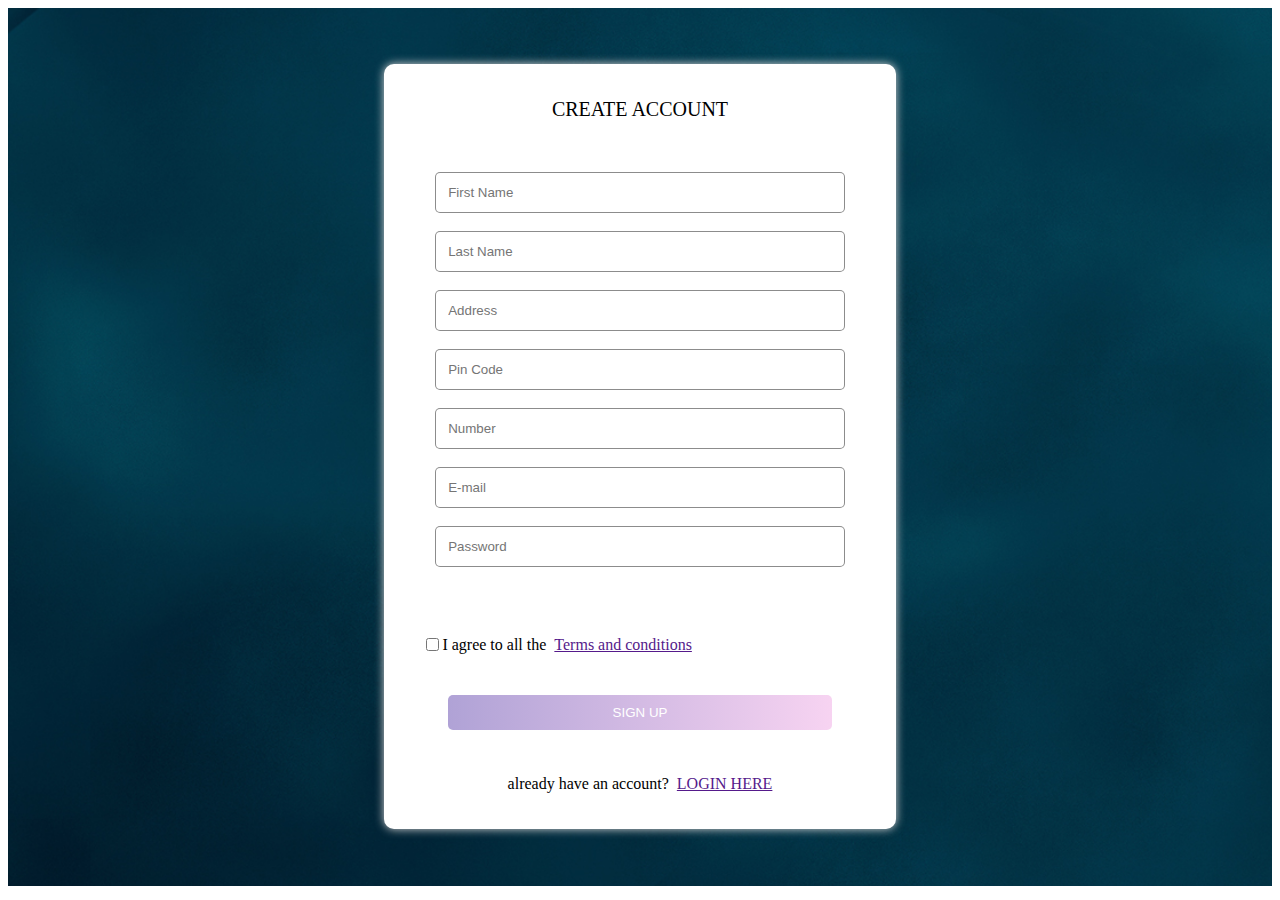
<file: login-register_page.html>
<!DOCTYPE html>
<html lang="en">
<head>
    <meta charset="UTF-8">
    <meta http-equiv="X-UA-Compatible" content="IE=edge">
    <meta name="viewport" content="width=device-width, initial-scale=1.0">
    <!-- <link href="../../css/bootstrap.min.css" rel="stylesheet"> -->
    <link href="./login-register_page.css" rel="stylesheet">
    <!-- <script src="../../js/bootstrap.min.js"></script> -->
    <script src="./js/jquery-3.5.1.js"></script>
    <title>login-register page</title>
</head>
<body>
    <div id="outer">
        <div id="form_div">
            <div id="heading">CREATE ACCOUNT</div>

            <form action="./testing_page.html" target="_self" method="get">
                <div id="input_div">
                    <div id="test"></div>
                    <input type="text" class="inp" placeholder="First Name" id="fname"><br>
                    <input type="text" class="inp" placeholder="Last Name" id="lname"><br>
                    <input type="text" class="inp" placeholder="Address" id="add"><br>
                    <input type="number" class="inp" placeholder="Pin Code" id="pin"><br>
                    <input type="text" class="inp" placeholder="Number" id="num"><br>
                    <input type="email" class="inp" placeholder="E-mail" id="email"><br>
                    <input type="password" class="inp" id="the_last_one" placeholder="Password"><br>
                </div>
                <div id="terms">
                    <input type="checkbox">I agree to all the&ensp;<a href=""> Terms and conditions</a>
                </div>
                <div id="btn_div">
                    <button id="btn" type="submit">SIGN UP</button>
                </div>
            </form>
            <div id="end">
                already have an account?&ensp;<a href="">LOGIN HERE</a>
            </div>
        </div>
    </div>


    <script src="./login-register_page.js"></script>
</body>
</html>
</file>
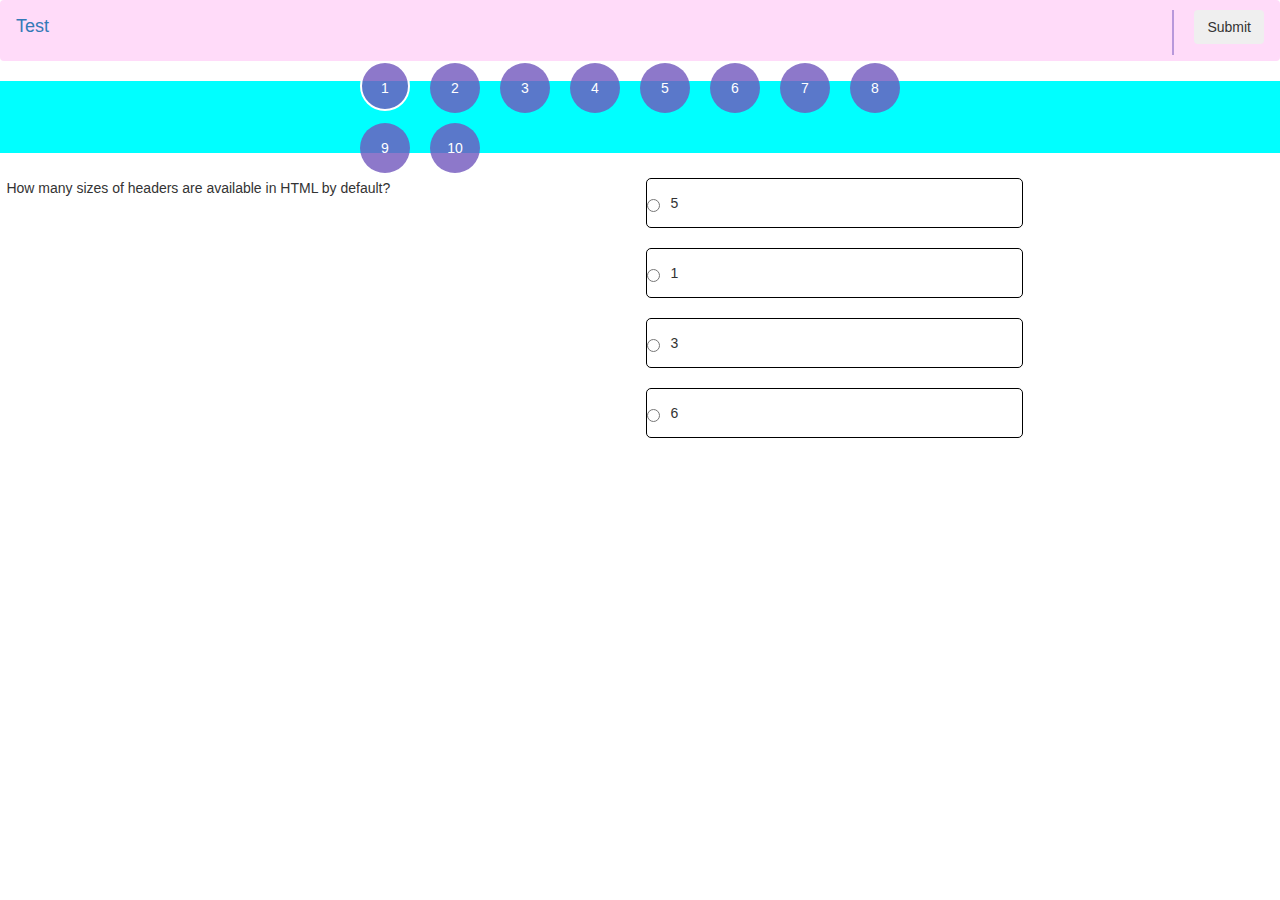
<file: testing_page.html>
<!DOCTYPE html>
<html lang="en">
<head>
    <meta charset="UTF-8">
    <meta http-equiv="X-UA-Compatible" content="IE=edge">
    <meta name="viewport" content="width=device-width, initial-scale=1.0">
    <!-- <link href="./css/bootstrap.min.css" rel="stylesheet"> -->
    <link rel="stylesheet" href="https://maxcdn.bootstrapcdn.com/bootstrap/3.4.1/css/bootstrap.min.css">
    <link href="./testing_page.css" rel="stylesheet">
    <script src="./js/jquery-3.5.1.js"></script>
    <title>test</title>
</head>
<body>

    <div id="score_outer">
        <div id="score"></div>
    </div>
    <nav class="navbar navbar-expand-md cuss">
        <div class="container-fluid">
            <div class="navbar-header">
                <a class="navbar-brand" href="#">Test</a>
            </div>

            <div class="collapse navbar-collapse">
                <ul class="nav navbar-nav navbar-right">
                    <li><a href="#" id="timmer"></a></li>
                    <li><div id="separator"></div></li>
                    <li><button class="btn" id="submit_btn">Submit</button></li>
                </ul>   
            </div>

            

        </div>
    </nav>

    <div id="ques_num_div">
        <div id="prev_ques_div"></div>
        <div id="ques_list_div">
            <ul id="ques_list"></ul>
        </div>
        <div id="next_ques_div"></div>
    </div>
    
    <div id="outer_ques_option_div">
        <div id="ques_div" class="test"></div>
        <div id="option_div">
            <div class="option_divs" id="op1">
                <input type="radio" name="ans_op" value="op1" class="inpp">
                <span class="spans" id="span1"></span>
            </div>
            <div class="option_divs" id="op2">
                <input type="radio" name="ans_op" value="op2" class="inpp">
                <span class="spans" id="span2"></span>
            </div>
            <div class="option_divs" id="op3">
                <input type="radio" name="ans_op" value="op3" class="inpp">
                <span class="spans" id="span3"></span>
            </div>
            <div class="option_divs" id="op4">
                <input type="radio" name="ans_op" value="op4" class="inpp">
                <span class="spans" id="span4"></span>
            </div>
        </div>
    </div>



    <script src="https://maxcdn.bootstrapcdn.com/bootstrap/3.4.1/js/bootstrap.min.js"></script>
    <script src="./questions.js"></script>
    <script src="./testing_page.js"></script>
</body>
</html>
</file>
<file: login-register_page.css>
#outer{
    /* background-color: rgb(71, 83, 93); */
    background-image: url(./pictures/background.jpg);
    background-size: cover;
    width: 100%;
    height: 97.5vh;
    display: flex;
    justify-content: center;
    align-items: center;
    font-family: Calibri;
}
#form_div{
    width: 40vw;
    height: 85vh;
    background-color: white;
    border-radius: 10px;
    box-shadow: rgb(218, 214, 214) 0px 0px 10px;
}
#heading{
    /* background-color: rgb(136, 73, 73); */
    height: 10vh;
    width: 40vw;
    display: flex;
    justify-content: center;
    align-items: center;
    font-size: 20px;
}
#input_div{
    /* background-color: bisque; */
    /* border: solid 1px black; */
    overflow: auto;
    height: 52vh;
    width: 40vw;
}
.inp{
    /* height: 5vh; */
    z-index: -11;
    width: 30vw;
    margin-left: 4vw;
    margin-top: 2vh;
    border-radius: 5px;
    padding: 12px;
    border: solid 1px rgba(26, 25, 25, 0.5);
    color: rgba(0,0,0,0.8);
}

#the_last_one{
    margin-bottom: 40px;
}
#test{
    /* border: solid 1px black; */
    margin-top: 46vh;
    height: 50px;
    width: 39vw;
    /* background-color: black; */
    background: linear-gradient(to bottom, rgba(255,255,255,0) 0%, rgba(255,255,255,1) 70%);
    position: absolute;
}

#terms{
    /* background-color: bisque; */
    /* width: 100%; */
    height: 5vh;
    display: flex;
    align-items: center;
    padding-left: 3vw;

}

#btn_div{
    /* background-color: aliceblue; */
    height: 10vh;
    display: flex;
    align-items: center;
    justify-content: center;
}
#btn{
    width: 30vw;
    padding: 10px;
    border: none;
    background-image: linear-gradient(to right, rgba(113, 86, 189, 0.5), rgba(255, 184, 244, 0.5) );
    color: white;
    border-radius: 5px;
    cursor: pointer;
}

@keyframes animate{
    from{
        width: 30vw;
        padding: 10px;
    }
    to{
        width: 30.2vw;
        padding: 11px;
        font-size: 0.9rem;
        box-shadow: rgba(71, 83, 93,0.8) 0px 0px 5px;
    }
}

#btn:hover{
    animation-name: animate;
    animation-duration: 100ms;
    animation-fill-mode: forwards;
}

#end{
    /* background-color: aliceblue; */
    height: 6vh;
    display: flex;
    justify-content: center;
    align-items: center;
}

::-webkit-scrollbar{
    width: 10px;
}
::-webkit-scrollbar-track{
    background: transparent;
}
::-webkit-scrollbar-thumb{
    background: linear-gradient(to bottom,  rgba(113, 86, 189, 0.5) 0%, rgba(255, 184, 244, 0.5) 100%);
    border-radius: 7px;
}
</file>
<file: testing_page.css>
.cuss{
    /* border: solid 1px black; */
    background-color: rgba(255, 184, 244, 0.5);
}

#submit_btn{
    margin-top: 1vh;
}

#separator{
    margin: 1vh 20px 0 20px;
    display: inline-block;
    border: solid 1px rgba(113, 86, 189, 0.5);
    height: 5vh;
    width: 0px;
}

#ques_num_div{
    display: flex;
    flex-direction: row;
    align-items: center;
    justify-content: center;
    height: 8vh;
    width: 100%;
    background-color: aqua;
}

#prev_ques_div, #next_ques_div{
    height: 8vh;
    width: 5vw;
    /* background-color: black; */
    border-radius: 50%;
}

#ques_list_div{
    display: flex;
    flex-direction: row;
    justify-content: center;
    align-items: center;
    height: 8vh;
    width: 50vw;
    /* background-color: beige; */
}

#ques_list li{
    color: white;
    background-color: rgba(113, 86, 189, 0.8);
    margin-top: 10px;
    line-height: 50px;
    text-align: center;
    list-style: none;
    margin-right: 20px;
    /* border: solid 1px black; */
    height: 50px;
    width: 50px;
    border-radius: 50%;
}

.lii, .option_divs{
    cursor: pointer;
}

#outer_ques_option_div{
    width: 100%;
    height: 500px;
    display: flex;
    flex-direction: row;
    justify-content: space-around;
    align-items: center;
}

#ques_div, #option_div{
    width: 49%;
    height: 450px;
    /* border: solid 1px black; */
}

.option_divs{
    display: flex;
    flex-direction: row;
    align-items: center;
    width: 60%;
    height: 50px;
    border: solid 1px black;
    border-radius: 5px;
    margin-bottom: 20px;
}

.spans{
    margin-left: 10px;
}

#score_outer{
    border: solid 1px black;
    position: absolute;
    margin-top: 0px;
    height: 100vh;
    width: 100%;
    background: rgba(0, 0, 0, 0.6);
    z-index: 20;
    display: none;
    flex-direction: row;
    align-items: center;
    justify-content: center;
}

#score{
    height: 200px;
    width: 400px;
    background-color: white;
    border-radius: 10px;
    z-index: 40;
    box-shadow: 0px 0px 15px white;
    display: flex;
    flex-direction: row;
    align-items: center;
    justify-content: center;
}

#score p{
    font-size: 20px;
    font-family: 'Courier New', Courier, monospace;
    font-weight: bold;
}
</file>
